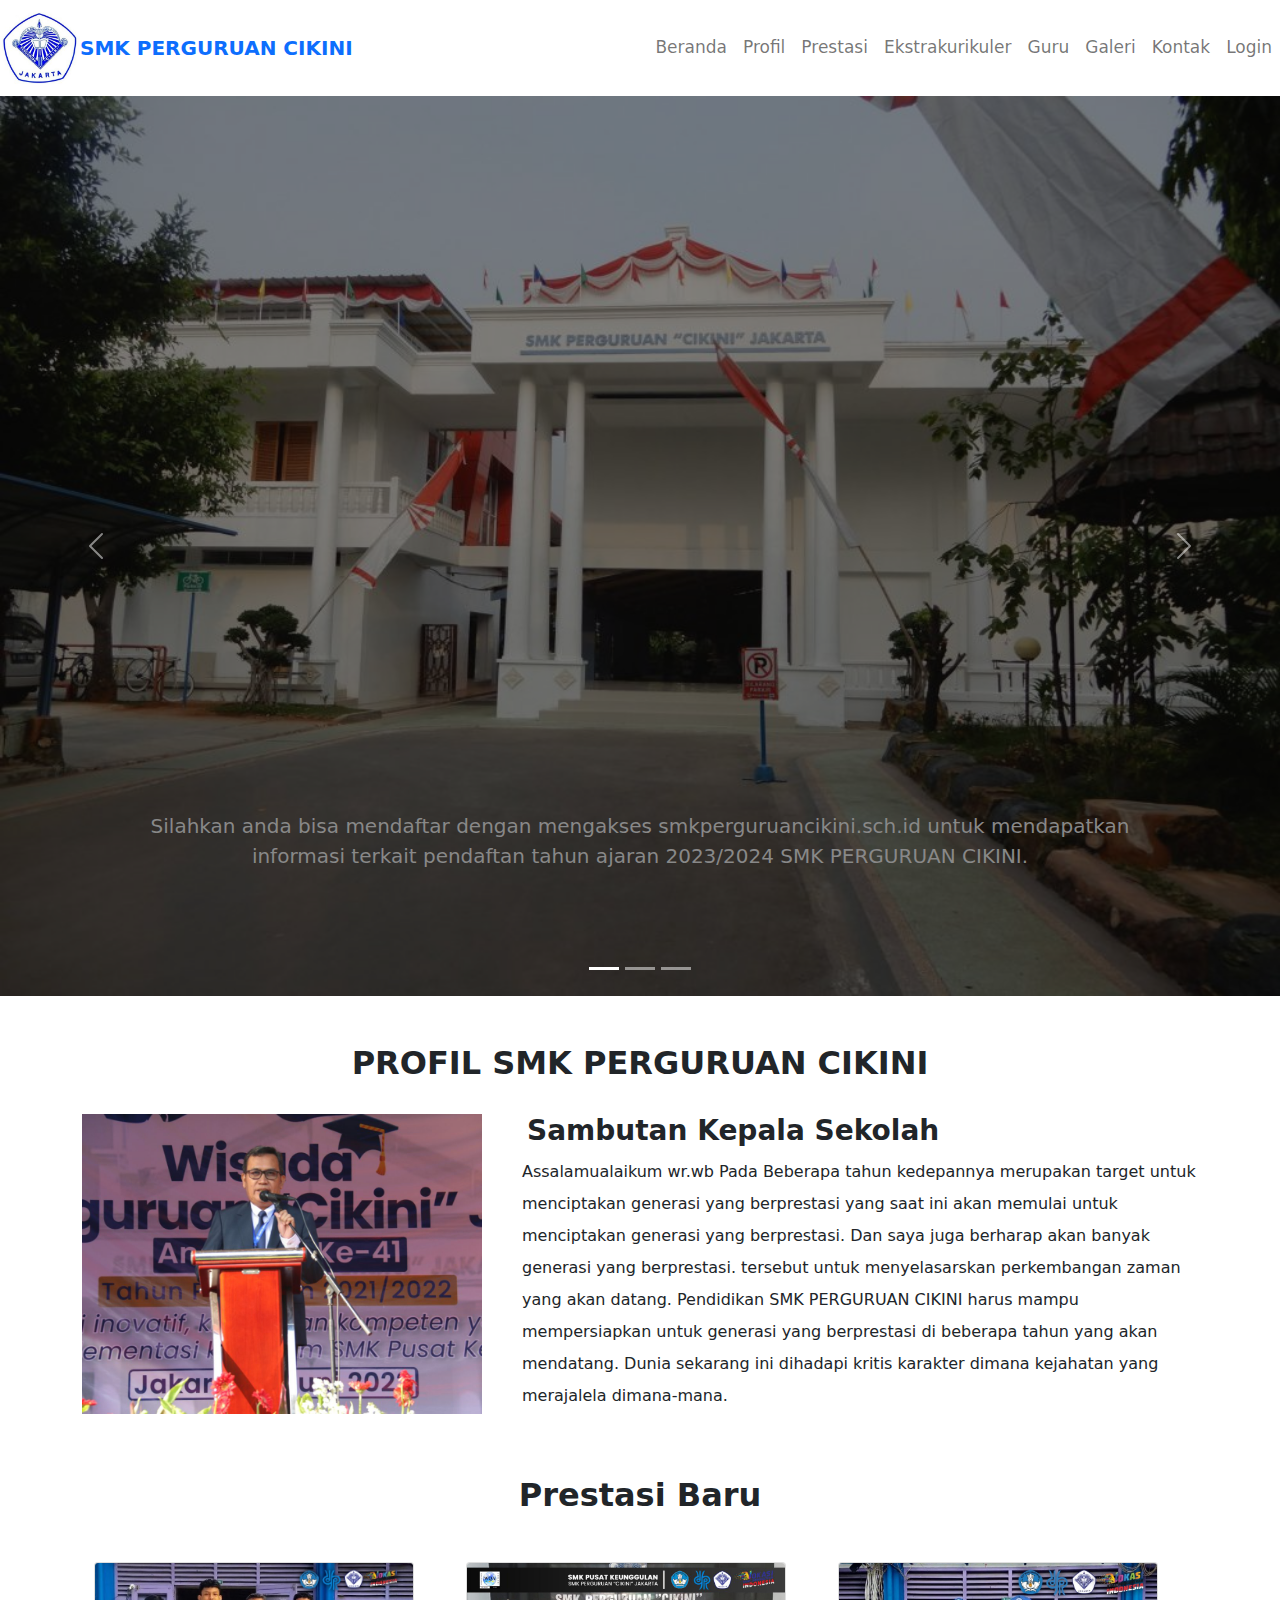
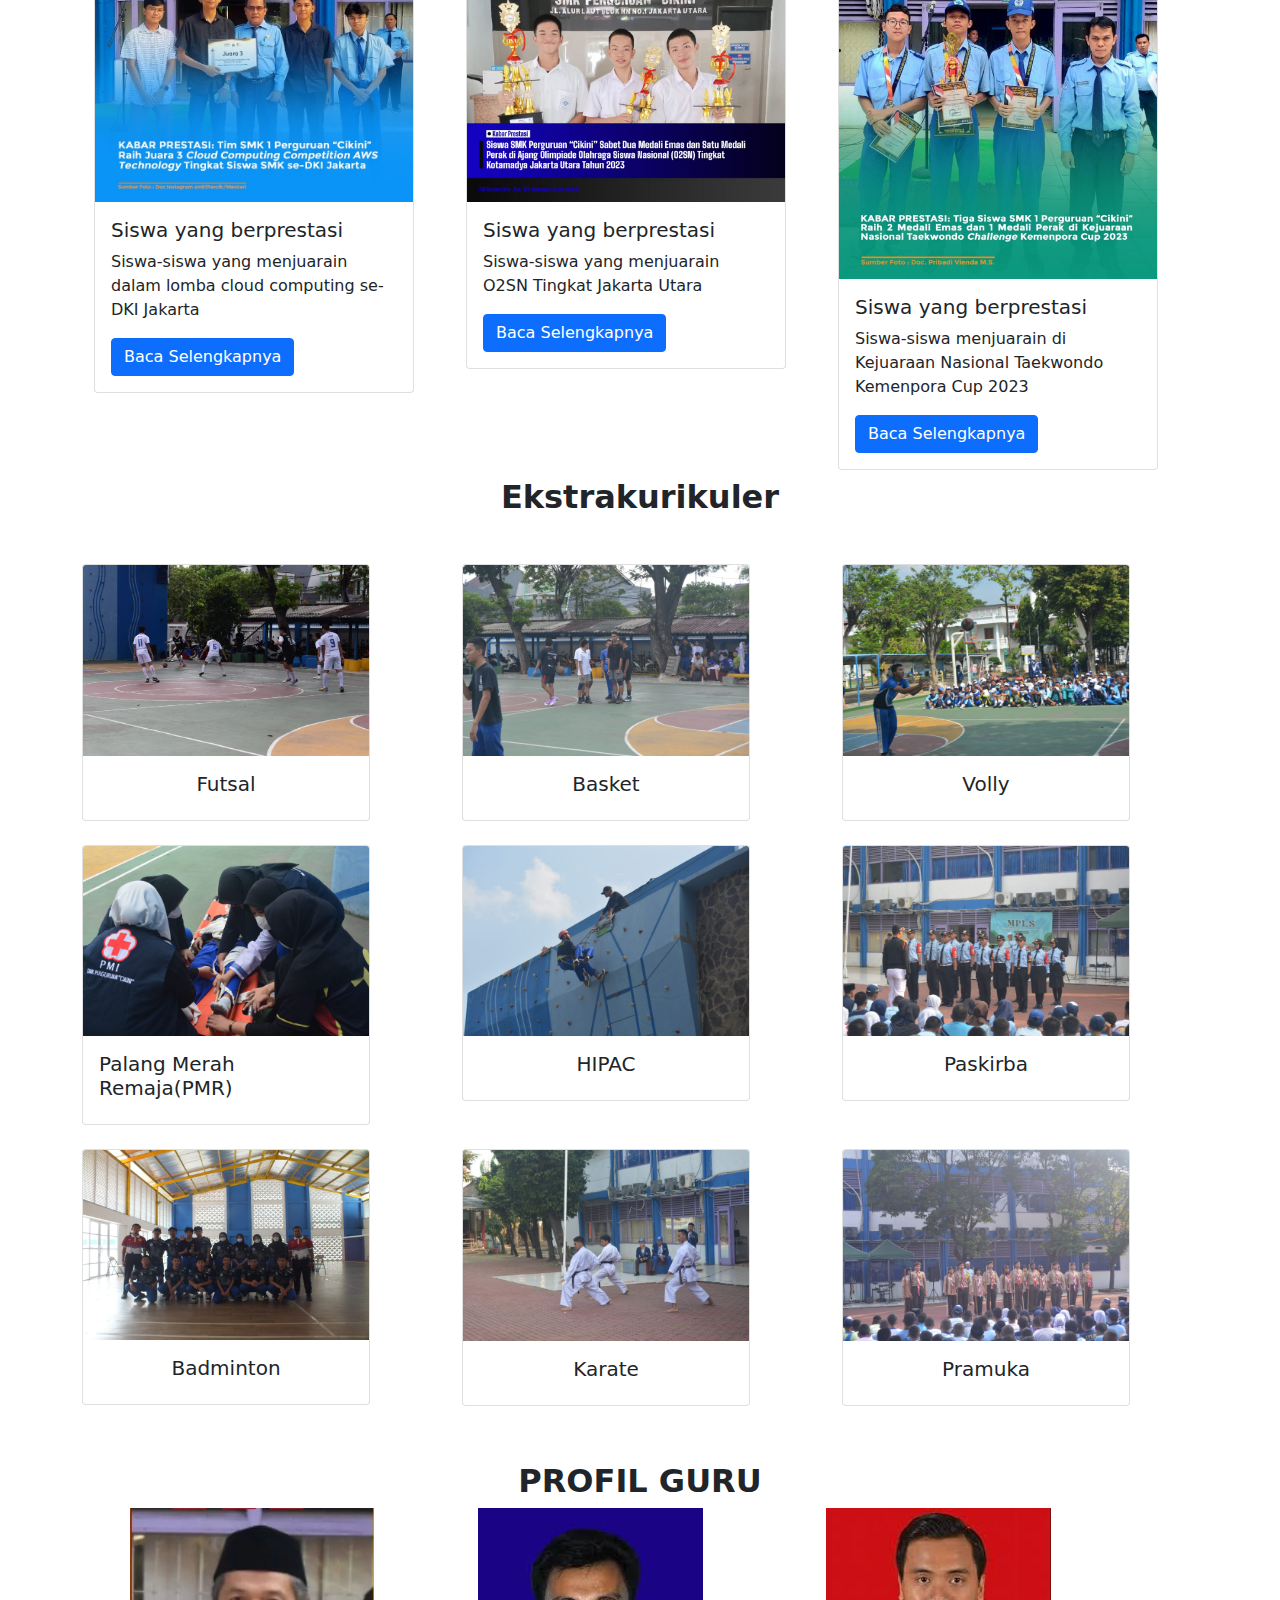
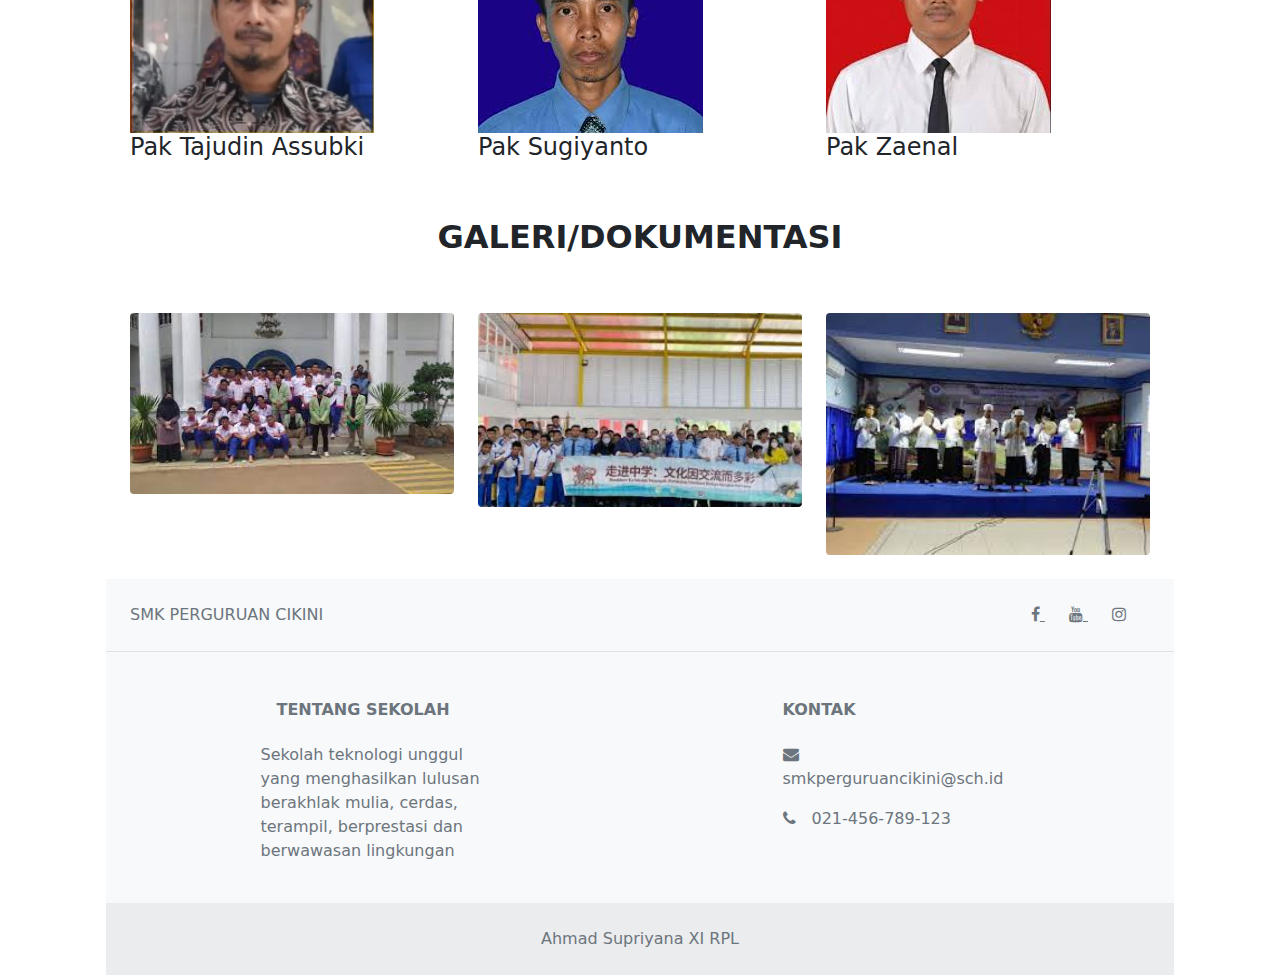
<file: index.html>
<!DOCTYPE html>
<html lang="en">

<head>
  <meta charset="UTF-8">
  <meta name="viewport" content="width=device-width, initial-scale=1.0">
  <title>SMK PERGURUAN CIKINI</title>
  <link rel="stylesheet" href="style.css">
  <link rel="stylesheet" href="bootstrap-5.0.2-dist/css/bootstrap.css">
  <link rel="stylesheet" href="https://cdnjs.cloudflare.com/ajax/libs/font-awesome/4.7.0/css/font-awesome.min.css">

  <link
    href="https://fonts.googleapis.com/css2?family=Poppins:ital,wght@0,100;0,200;0,300;0,400;0,500;0,600;0,700;0,800;0,900;1,100;1,200;1,300;1,400;1,500;1,600;1,700;1,800;1,900&display=swap"
    rel="stylesheet">
</head>

<body>

  </header>
  <nav class="navbar navbar-expand-lg navbar-light bg-primay">
    <img src="imgg/logo.jpg" alt="..." width="80px" height="auto">
    <a class="navbar-brand fw-bold" href="#">SMK PERGURUAN CIKINI</a>
    <button class="navbar-toggler" type="button" data-toggle="collapse" data-target="#navbarSupportedContent"
      aria-controls="navbarSupportedContent" aria-expanded="false" aria-label="Toggle navigation">
      <span class="navbar-toggler-icon"></span>
    </button>

    <div class="container"></div>
    <div class="collapse navbar-collapse" id="navbarSupportedContent">
      <ul class="navbar-nav m-auto">
        <li class="nav-item active">
          <a class="nav-link" href="#Beranda">Beranda <span class="sr-only"></span></a>
        </li>
        <li class="nav-item dropdown">
          <a class="nav-link" href="#Profil">Profil</a>
        </li>
        <li class="nav-item">
          <a class="nav-link" href="#Prestasi">Prestasi</a>
        </li>
        <li class="nav-item">
          <a class="nav-link" href="#Ekstrakulikurel">Ekstrakurikuler</a>
        </li>
        <li class="nav-item">
          <a class="nav-link" href="#Guru">Guru</a>
        </li>
        <li class="nav-item">
          <a class="nav-link" href="#Galeri">Galeri</a>
        </li>
        <li class="nav-item">
          <a class="nav-link" href="#Kontak">Kontak</a>
        </li>
        <li class="nav-item">
          <a class="nav-link" href="login.html">Login</a>
        </li>
      </ul>
      
    </div>
  </nav>

  <div id="carouselExampleCaptions" class="carousel slide" data-bs-ride="carousel">
    <div class="carousel-indicators">
      <button type="button" data-bs-target="#carouselExampleCaptions" data-bs-slide-to="0" class="active"
        aria-current="true" aria-label="Slide 1"></button>
      <button type="button" data-bs-target="#carouselExampleCaptions" data-bs-slide-to="1"
        aria-label="Slide 2"></button>
      <button type="button" data-bs-target="#carouselExampleCaptions" data-bs-slide-to="2"
        aria-label="Slide 3"></button>
    </div>
    <main id="Beranda"></main>
    <div class="carousel-inner">
      <div class="carousel-item active">
        <img class="h-100 w-100" src="imgg/lobby.jpg" class="d-block w-100" alt="..." width="m-auto" height="600px">
        <div class="carousel-caption d-block">
          <h3><span></span></h3>
          <p>Silahkan anda bisa mendaftar dengan mengakses smkperguruancikini.sch.id untuk mendapatkan informasi terkait
            pendaftan tahun ajaran 2023/2024 SMK PERGURUAN CIKINI.</p>
        </div>
      </div>
      <div class="carousel-item">
        <img class="h-100 w-100" src="imgg/pendopo.jpg" class="d-block w-100" alt="..." width="m-auto" height="600px">
        <div class="carousel-caption d-block" style="top: 40%;">
          <h3><span>SMK PERGURUAN CIKINI</span></h3>
          <p>Sekolah Menengah Kejurusan yang terakerditasi A dan memiliki fasilatas yang memadai murid.</p>
        </div>
      </div>
      <div class="carousel-item">
        <img class="h-100 w-100" src="imgg/tetua.jpeg" class="d-block w-100" alt="..." width="m-auto" height="600px">
        <div class="carousel-caption d-block" style="top: 40%;">
          <h3><span>SMK PERGURUAN CIKINI</span></h3>
          <p>Mempunyai Siswa/Siswi yang berpendidikan dan juga berprestasi.</p>
        </div>
      </div>
    </div>
    <button class="carousel-control-prev" type="button" data-bs-target="#carouselExampleCaptions" data-bs-slide="prev">
      <span class="carousel-control-prev-icon" aria-hidden="true"></span>
      <span class="visually-hidden">Previous</span>
    </button>
    <button class="carousel-control-next" type="button" data-bs-target="#carouselExampleCaptions" data-bs-slide="next">
      <span class="carousel-control-next-icon" aria-hidden="true"></span>
      <span class="visually-hidden">Next</span>
    </button>
  </div>

  <main id="Profil">
    <div class="Profil mt-5 mb-5">
      <div class="container">
        <h2 class="h2-responsive section-heading fw-bold text-center my-2">
          PROFIL SMK PERGURUAN CIKINI
        </h2>
        <p class="text-center w-responsive mx-auto mb-1"></p>
        <div class="row pt-4">
          <div class="col-md-6 align-items-strecth">
            <img src="imgg/kepsek.jpeg" alt="..." width="400px" height="m-auto">
          </div>
          <div class="col-md-6">
            <h3 class=" h3-responsive fw-bold text-left" style="margin-left: -125px;">Sambutan Kepala Sekolah</h3>
            <p style="margin-left: -130px;" class="lh-lg">Assalamualaikum wr.wb Pada Beberapa tahun kedepannya merupakan target untuk menciptakan
              generasi yang berprestasi yang saat ini akan memulai untuk menciptakan generasi yang berprestasi. Dan saya
              juga berharap akan banyak generasi yang berprestasi. tersebut untuk menyelasarskan perkembangan zaman yang
              akan datang. Pendidikan SMK PERGURUAN CIKINI harus mampu mempersiapkan untuk generasi yang berprestasi di
              beberapa tahun yang akan mendatang. Dunia sekarang ini dihadapi kritis karakter dimana kejahatan yang
              merajalela dimana-mana.</p>
          </div>
        </div>
      </div>
    </div>
  </main>

  <main id="Prestasi" class="Prestasi">
    <div class="container">
      <h2 class="h2-responsive section-heading fw-bold text-center my-2">
        Prestasi Baru
      </h2>
      <p class="text-center w-responsive mx-auto mb-1"></p>

      <div class="container mx-auto mt-4">
        <div class="row">
          <div class="col-md-4 mt-4">
            <div class="card" style="width: 20rem;">
              <img src="imgg/juara cloud computing.jpeg" class="card-img-top" alt="..." width="m-auto" height="">
              <div class="card-body">
                <h5 class="card-title">Siswa yang berprestasi</h5>
                <p class="card-text">Siswa-siswa yang menjuarain dalam lomba cloud computing se-DKI Jakarta</p>
                <a href="http://smkperguruancikini.sch.id/kabar-prestasi-tim-smk-1-perguruan-cikini-raih-juara-3-cloud-computing-competition-aws-technology-tingkat-siswa-smk-se-dki-jakarta/" class="btn btn-primary">Baca Selengkapnya</a>
              </div>
            </div>
          </div>
          <div class="col-md-4 mt-4">
            <div class="card" style="width: 20rem;">
              <img src="imgg/juara o2sn.jpeg" class="card-img-top" alt="...">
              <div class="card-body">
                <h5 class="card-title">Siswa yang berprestasi</h5>
                <p class="card-text">Siswa-siswa yang menjuarain O2SN Tingkat Jakarta Utara</p>
                <a href="http://smkperguruancikini.sch.id/siswa-smk-perguruan-cikini-sabet-dua-medali-emas-dan-satu-medali-perak-di-ajang-olimpiade-olahraga-siswa-nasional-o2sn-tingkat-kotamadya-jakarta-utara-tahun-2023/" class="btn btn-primary">Baca Selengkapnya</a>
              </div>
            </div>
          </div>
          <div class="col-md-4 mt-4">
            <div class="card" style="width: 20rem;">
              <img src="imgg/juara taekondo.jpeg" class="card-img-top" alt="...">
              <div class="card-body">
                <h5 class="card-title">Siswa yang berprestasi</h5>
                <p class="card-text">Siswa-siswa menjuarain di Kejuaraan Nasional Taekwondo Kemenpora Cup 2023</p>
                <a href="http://smkperguruancikini.sch.id/kabar-prestasi-tiga-siswa-smk-1-perguruan-cikini-raih-2-medali-emas-dan-1-medali-perak-di-kejuaraan-nasional-taekwondo-challenge-kemenpora-cup-2023/" class="btn btn-primary">Baca Selengkapnya</a>
              </div>
            </div>
          </div>

        </div>
  </main>

  <main id="Ekstrakulikurel"></main>
  <div class="container">
    <h2 class="h2-responsive section-heading fw-bold text-center my-2">
      Ekstrakurikuler
    </h2>
    <p class="text-center w-responsive mx-auto mb-1"></p>
  </div>
  <div class="container mx-auto mt-4">
    <div class="row">
      <div class="col-md-4 mt-4">
        <div class="card" style="width: 18rem;">
          <img src="imgg/WhatsApp Image 2023-08-06 at 23.35.19.jpeg" class="card-img-top" alt="...">
          <div class="card-body">
            <h5 class="card-title text-center">Futsal</h5>
          </div>
        </div>
      </div>
      <div class="col-md-4 mt-4">
        <div class="card" style="width: 18rem;">
          <img src="imgg/WhatsApp Image 2023-08-06 at 22.59.55 (1).jpeg" class="card-img-top" alt="...">
          <div class="card-body">
            <h5 class="card-title text-center">Basket</h5>
          </div>
        </div>
      </div>
      <div class="col-md-4 mt-4">
        <div class="card" style="width: 18rem;">
          <img src="imgg/WhatsApp Image 2023-08-06 at 22.59.56.jpeg" class="card-img-top" alt="...">
          <div class="card-body">
            <h5 class="card-title text-center">Volly</h5>
          </div>
        </div>
      </div>

      <div class="col-md-4 mt-4">
        <div class="card" style="width: 18rem;">
          <img src="imgg/WhatsApp Image 2023-08-06 at 22.59.54 (1).jpeg" class="card-img-top" alt="...">
          <div class="card-body">
            <h5 class="card-title">Palang Merah Remaja(PMR)</h5>
          </div>
        </div>
      </div>
      <div class="col-md-4 mt-4">
        <div class="card" style="width: 18rem;">
          <img src="imgg/WhatsApp Image 2023-08-06 at 22.59.55.jpeg" class="card-img-top" alt="...">
          <div class="card-body">
            <h5 class="card-title text-center">HIPAC</h5>
          </div>
        </div>
      </div>
      <div class="col-md-4 mt-4">
        <div class="card" style="width: 18rem;">
          <img src="imgg/WhatsApp Image 2023-08-06 at 22.59.53 (1).jpeg" class="card-img-top" alt="...">
          <div class="card-body">
            <h5 class="card-title text-center">Paskirba</h5>
          </div>
        </div>
      </div>

      <div class="col-md-4 mt-4">
        <div class="card" style="width: 18rem;">
          <img src="imgg/WhatsApp Image 2023-08-07 at 21.01.44.jpeg" class="card-img-top" alt="..." width="m-auto" height="190px">
          <div class="card-body">
            <h5 class="card-title text-center">Badminton</h5>
          </div>
        </div>
      </div>
      <div class="col-md-4 mt-4">
        <div class="card" style="width: 18rem;">
          <img src="imgg/WhatsApp Image 2023-08-06 at 22.59.56 (1).jpeg" class="card-img-top" alt="...">
          <div class="card-body">
            <h5 class="card-title text-center">Karate</h5>
          </div>
        </div>
      </div>
      <div class="col-md-4 mt-4">
        <div class="card" style="width: 18rem;">
          <img src="imgg/WhatsApp Image 2023-08-06 at 22.59.53.jpeg" class="card-img-top" alt="...">
          <div class="card-body">
            <h5 class="card-title text-center">Pramuka</h5>
          </div>
        </div>
      </div>

      <main id="Guru" class="mt-5">
        <div class="container">
          <h2 class="h2-responsive section-heading fw-bold text-center my-2">
            PROFIL GURU
          </h2>
          <p class="text-center w-responsive mx-auto mb-1"></p>

          <div class="container">
            <div class="row mt-40">
                <div class="col-md-4 col-sm-6">
                    <div class="box1"> <img src="imgg/WhatsApp Image 2023-08-08 at 14.26.53.jpeg" alt="" width="auto" height="225px">
                        <h4 class="title">Pak Tajudin Assubki</h4>
                    </div>
                </div>
                <div class="col-md-4 col-sm-6">
                    <div class="box1"> <img src="imgg/pak sugi.jpg" alt="" class="img-thumbn">
                        <h4 class="title">Pak Sugiyanto</h4>
                    </div>
                </div>
                <div class="col-md-4 col-sm-6">
                    <div class="box1"> <img src="imgg/pak zaenal.jpg" alt="">
                        <h4 class="title">Pak Zaenal</h4>
                    </div>
                </div>
            </div>
        </div>


      <main id="Galeri" class="mt-5">
        <div class="container">
          <h2 class="h2-responsive section-heading fw-bold text-center my-2">
            GALERI/DOKUMENTASI
          </h2>
          <p class="text-center w-responsive mx-auto mb-1"></p>
          <!-- Gallery -->
          <div class="row pt-5">
            <div class="col-lg-4 col-md-12 mb-4 mb-lg-0">
              <img src="imgg/abis belajar.jpg"
                class="w-100 shadow-1-strong rounded mb-4" alt="Boat on Calm Water" />
            </div>
            <div class="col-lg-4 mb-4 mb-lg-0">
              <img src="imgg/cikini x al azhar.jpg"
                class="w-100 shadow-1-strong rounded mb-4" alt="Boat on Calm Water" />
            </div>
            <div class="col-lg-4 mb-4 mb-lg-0">
              <img src="imgg/marawis.jpg"
                class="w-100 shadow-1-strong rounded mb-4" alt="Waves at Sea" />
            </div>
          </div>
          <!-- Gallery -->
        </div>
      </main>

      <!--Section: Contact v.2-->


<!-- Footer -->
<main id="Kontak"></main>
<footer class="text-center text-lg-start bg-light text-muted">
  <!-- Section: Social media -->
  <section class="d-flex justify-content-center justify-content-lg-between p-4 border-bottom">
    <!-- Left -->
    <div class="me-5 d-none d-lg-block">
      <span>SMK PERGURUAN CIKINI</span>
    </div>
    <!-- Left -->

    <!-- Right -->
    <div>
      <a href="https://www.facebook.com/smk1percikplumpang/" class="me-4 text-reset">
        <i class="fa fa-facebook-f"></i>
      </a>
      <a href="https://www.youtube.com/@smk1perguruancikini" class="me-4 text-reset">
        <i class="fa fa-youtube"></i>
      </a>
      <a href="https://www.instagram.com/smk1percik/" class="me-4 text-reset">
        <i class="fa fa-instagram"></i>
      </a>
    </div>
    <!-- Right -->
  </section>
  <!-- Section: Social media -->

  <!-- Section: Links  -->
  <section class="">
    <div class="container text-center text-md-start mt-5">
      <!-- Grid row -->
      <div class="row mt-3">
        <!-- Grid column -->
        <div class="col-md-3 col-lg-4 col-xl-3 mx-auto mb-4">
          <!-- Content -->
          <h6 class="text-uppercase fw-bold mb-4">
            <i class="fa fa-gem me-3"></i>Tentang Sekolah
          </h6>
          <p>
            Sekolah teknologi unggul yang menghasilkan lulusan berakhlak mulia, cerdas, terampil, berprestasi dan berwawasan lingkungan
          </p>
        </div>
        <!-- Grid column -->

        <!-- Grid column -->
        <div class="col-md-4 col-lg-3 col-xl-3 mx-auto mb-md-0 mb-4">
          <!-- Links -->
          <h6 class="text-uppercase fw-bold mb-4">Kontak</h6>
          <p>
            <i class="fa fa-envelope me-3"></i>
            smkperguruancikini@sch.id
          </p>
          <p>
            <i class="fa fa-phone me-3"></i>021-456-789-123
          </p>
        </div>
        <!-- Grid column -->
      </div>
      <!-- Grid row -->
    </div>
  </section>
  <!-- Section: Links  -->

  <!-- Copyright -->
  <div class="text-center p-4" style="background-color: rgba(0, 0, 0, 0.05);">
    Ahmad Supriyana XI RPL
    <a class="text-reset fw-bold" href="https://mdbootstrap.com/"></a>
  </div>
  <!-- Copyright -->
</footer>
<!-- Footer -->

<script src="bootstrap-5.0.2-dist/js/bootstrap.js"></script>

</html>
</file>
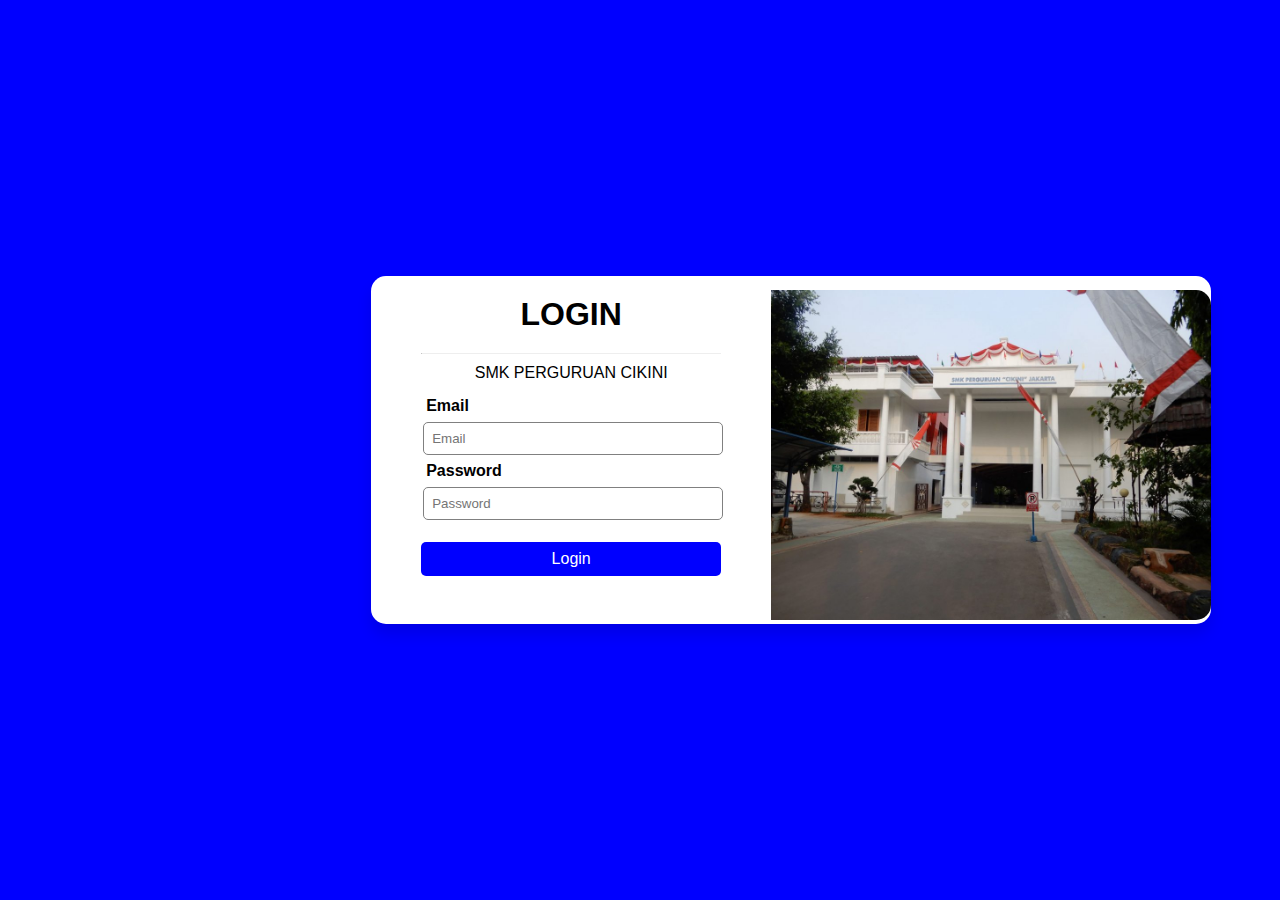
<file: login.html>
<!DOCTYPE html>
<html lang="en">
<head>
    <link rel="stylesheet" href="style2.css">
    <meta charset="UTF-8">
    <meta http-equiv=""X-UA-Compatible
    content="IE=edge">
    <meta name="viewport"
    content="width=device-width, initial-scale=1.0">
    <title>SMK PERGURUAN CIKINI</title>
</head>
<body>
    <div class="container">
        <div class="login">
            <form action="">
                <h1>Login</h1>
                <hr>
                <p>SMK PERGURUAN CIKINI</p>
                <label for="">Email</label>
                <input type="text"
                placeholder="Email">
                <label for="">Password</label>
                <input type="password" placeholder="Password">
                <button>Login</button>
            </form>
        </div>
        <div class="right">
            <img src="imgg/lobby.jpg" alt="">
        </div>
    </div>
</body>
</html>
</file>
<file: style.css>
body {
    font-family: 'Poppins', sans-serif;
}
@media (max-width: 768px)
{
.header-social-icon {
    display: none;
}
}
nav {
    background-color:#fff!important;
    box-shadow: 1px 1px 2px #444;
}
nav .navbar-brand {
    color: var(--bs-blue)!important;
}
.navbar-nav .nav-link {
    font-size: 17px;
    padding-bottom: 15px;
    padding-top: 15px;
}
.navbar-toggler{
    outline: none!important;
    padding: none!important;
}
.carousel-inner .carousel-item {
    width: 100%;
    height: 100vh;
    background-size: cover;
    background-repeat: no-repeat;
}
.carousel-inner .carousel-item::before {
    content: '';
    background-color: rgba(12, 11, 10, 0.5);
    position: absolute;
    top: 0;
    left: 0;
    right: 0;
    bottom: 0;
}

.carousel-inner .carousel-caption {
    display: flex;
    justify-content: center;
    align-items: center;
    position: absolute;
    bottom: 0;
    top: 75%;
    left: 0;
    right: 0;
}

.carousel-item .carousel-caption h3 {
    color: #0000FF;
    font-size: 32px;
    font-weight: 600;
    width: 80%;
    margin: 0px auto 20px auto;
}
.carousel-item .carousel-caption p {
    color: #888888;
    font-size: 20px;
    width: 80%;
    margin: 0px auto 20px auto;
}
@media (max-width: 768px)
{
    .carousel-item .carousel-caption h3 {
        font-size: 38px;
    }
}
@media (max-width: 577px)
{
    .carousel-item .carousel-caption h3 {
        font-size: 25px;
    }
    .carousel-item .carousel-caption p {
        font-size: 13px;
    }
}
.Prestasi .box {
    padding: 10px 10px;
    box-shadow: 0px 2px 15px rgba(0, 0, 0, 0.1);
}
</file>
<file: style2.css>
/*-- Login --*/
*{
    margin: 0;
    padding: 0;
    box-sizing: border-box;
    font-family: 'Gill Sans', 'Gill Sans MT', Calibri, 'Trebuchet MS', sans-serif;
}
body {
    display: flex;
    justify-self: center;
    align-items: center;
    min-height: 100vh;
    background: #0000FF;
}
.container {
    width: 100%;
    margin-left: 18%;
    display: flex;
    max-width: 850px;
    background: #fff;
    border-radius: 15px;
    box-shadow: 0 10px 15px rgba(0, 0, 0, 0.1);
}
.login {
    width: 400px;
}
form {
    width: 250px;
    margin: 60px auto;
}
h1 {
    margin: 20px;
    text-align: center;
    font-weight: bolder;
    text-transform: uppercase;
}
hr {
    border-top: #0000FF;
}
p {
    text-align: center;
    margin: 10px;
}
.right img {
    width: 440px;
    margin-top: 3%;
    height: auto;
    border-top-right-radius: 15px;
    border-bottom-right-radius: 15px;
}
form label {
    display: flex;
    font-size: 16px;
    font-weight: 600;
    padding: 5px;
}
input {
    width: 100%;
    margin: 2px;
    border: none;
    outline: none;
    padding: 8px;
    border-radius: 5px;
    border: 1px solid gray;
}
button {
    border: none;
    outline: none;
    padding: 8px;
    width: 252px;
    color: #fff;
    font-size: 16px;
    cursor: pointer;
    margin-top: 20px;
    border-radius: 5px;
    background: #0000FF;
}
button:hoven {
    background: rgba(214, 86, 64, 1);
}

@media screen { max-width
    .container {
        width: 100%;
        max-width: 750px;
        margin-left: 20px;
        margin-right: 20px;
    }
    form {
        width: 300px;
        margin: 20px auto;
    }
    login {
        width: 400px;
        padding: 20px;
    }
    button {
        width: 100%;
    }
    right img {
        width: 100%;
        height: 100%;
    }
}
</file>
